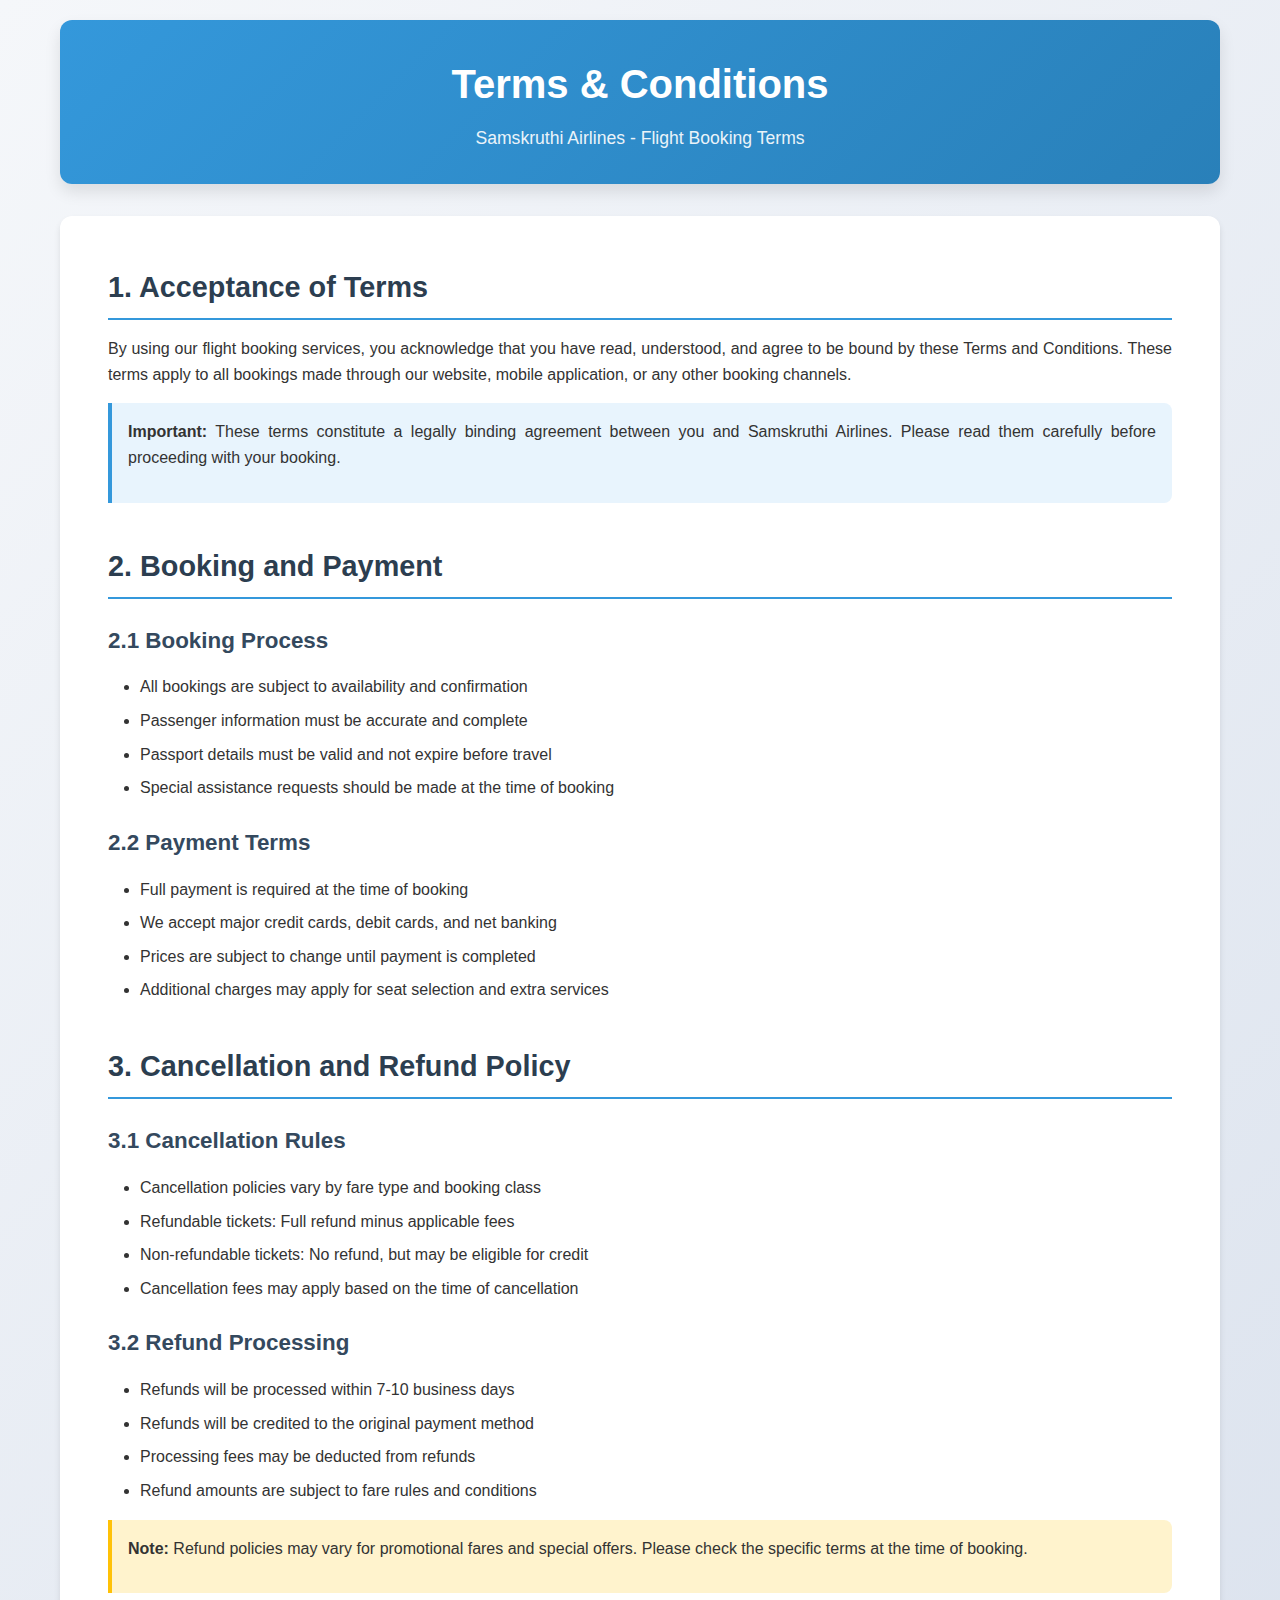
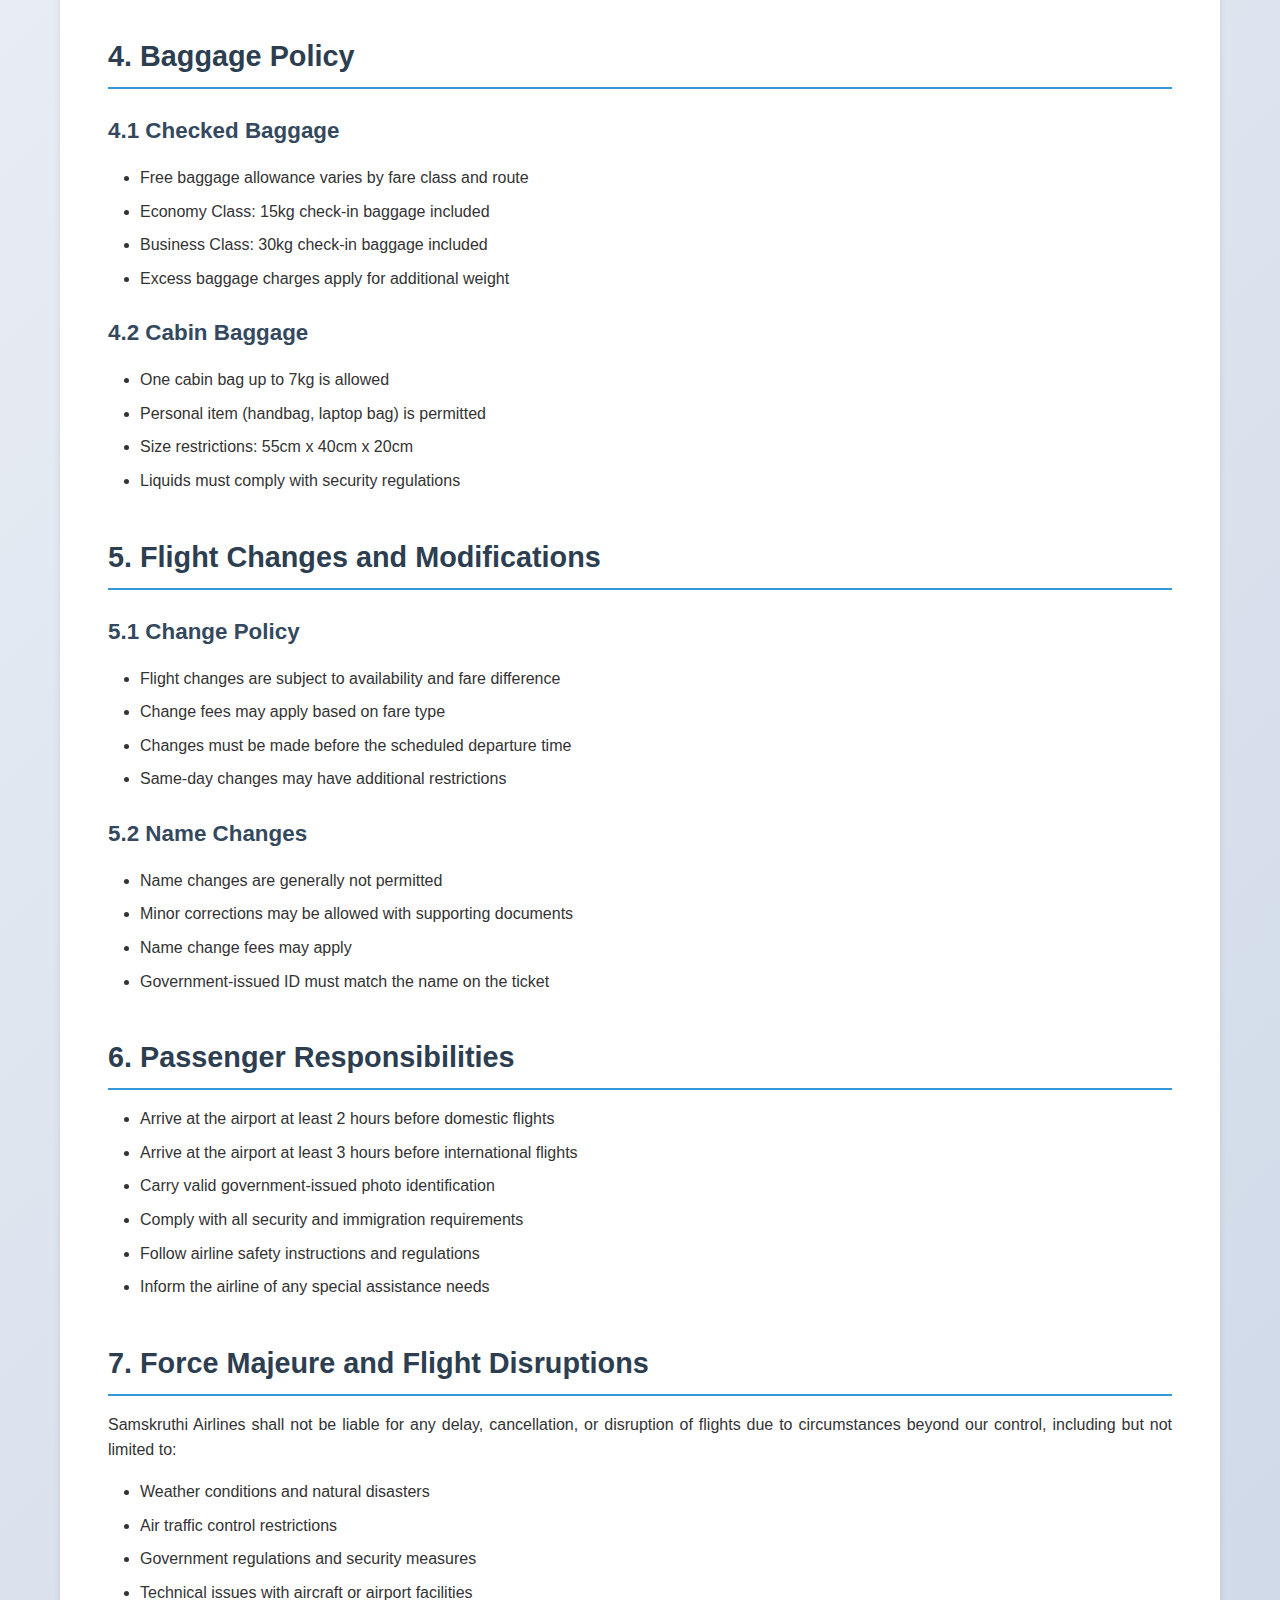
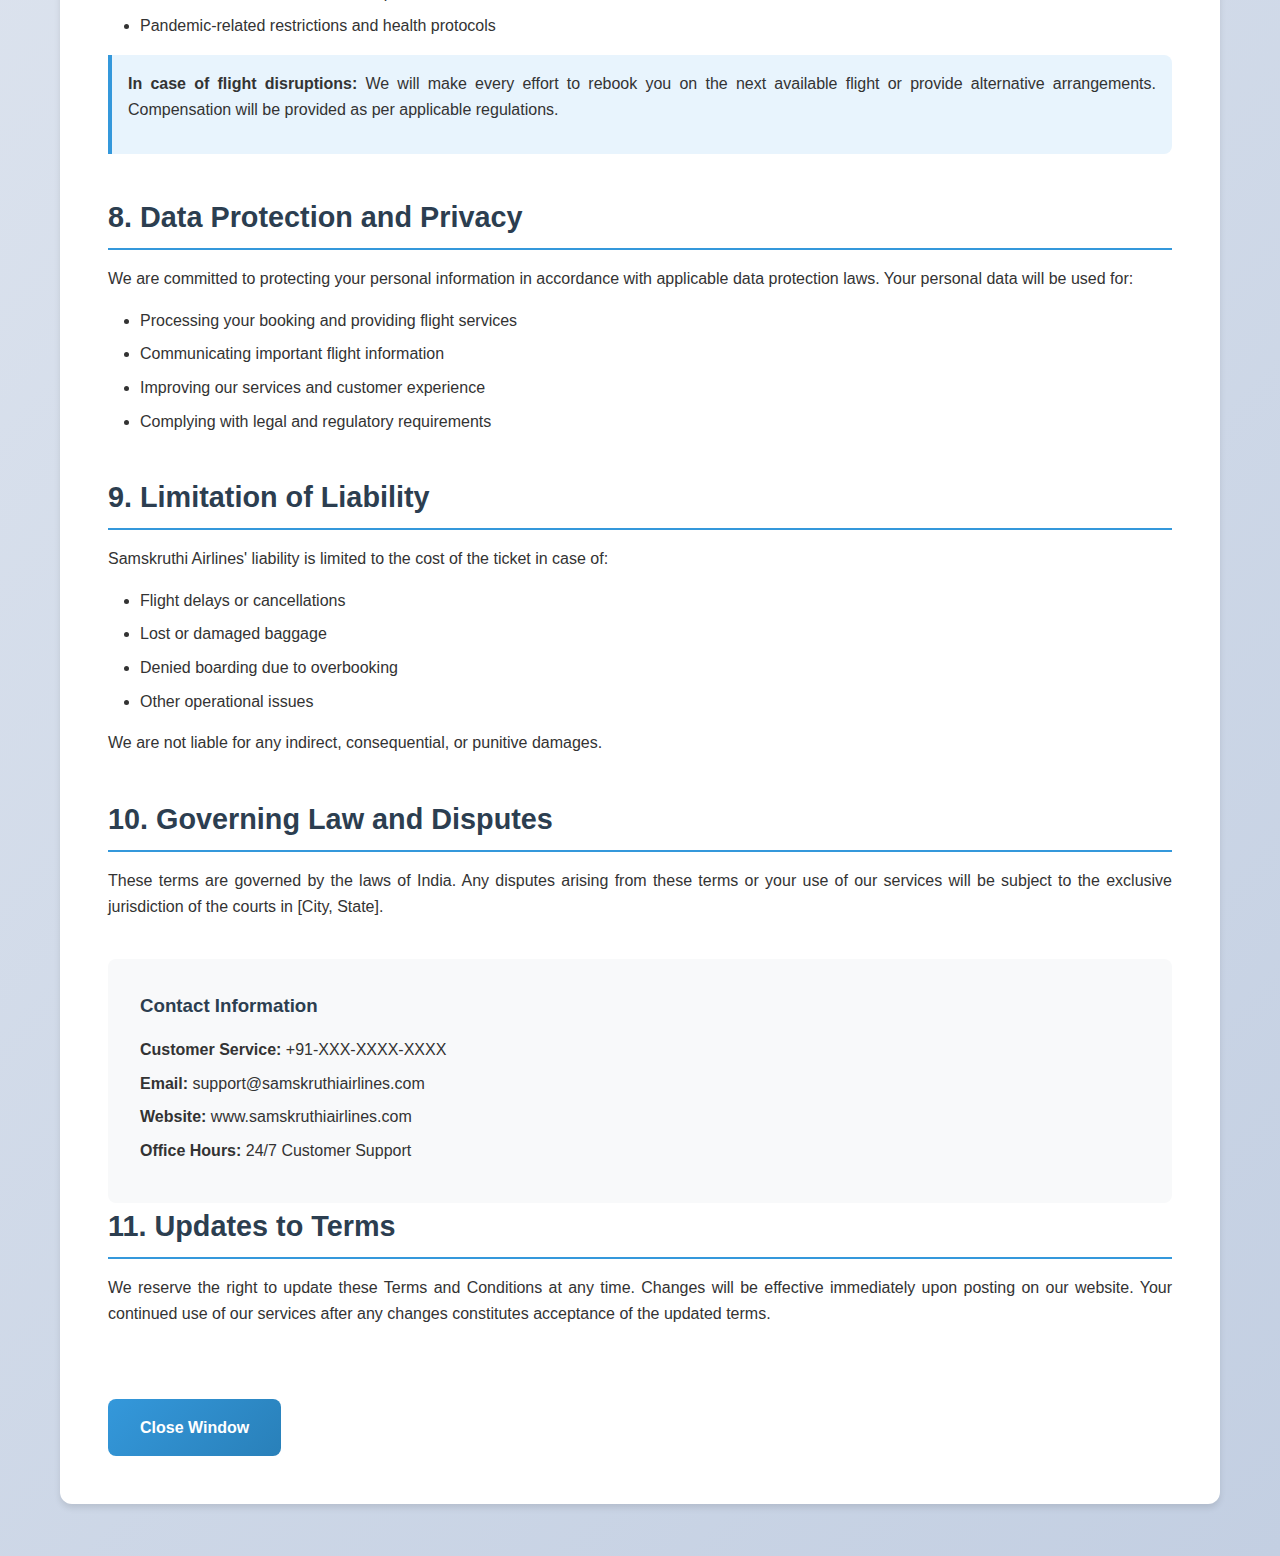
<file: terms-and-conditions.html>
<!DOCTYPE html>
<html lang="en">
<head>
    <meta charset="UTF-8">
    <meta name="viewport" content="width=device-width, initial-scale=1.0">
    <title>Terms & Conditions - Samskruthi Airlines</title>
    <style>
        * {
            margin: 0;
            padding: 0;
            box-sizing: border-box;
        }

        body {
            font-family: 'Segoe UI', Tahoma, Geneva, Verdana, sans-serif;
            line-height: 1.6;
            color: #333;
            background: linear-gradient(135deg, #f5f7fa 0%, #c3cfe2 100%);
            min-height: 100vh;
        }

        .container {
            max-width: 1200px;
            margin: 0 auto;
            padding: 20px;
        }

        .header {
            background: linear-gradient(135deg, #3498db, #2980b9);
            color: white;
            padding: 2rem;
            border-radius: 12px;
            margin-bottom: 2rem;
            text-align: center;
            box-shadow: 0 8px 16px rgba(0, 0, 0, 0.1);
        }

        .header h1 {
            font-size: 2.5rem;
            margin-bottom: 0.5rem;
            font-weight: 700;
        }

        .header p {
            font-size: 1.1rem;
            opacity: 0.9;
        }

        .content {
            background: white;
            padding: 3rem;
            border-radius: 12px;
            box-shadow: 0 4px 6px rgba(0, 0, 0, 0.1);
            margin-bottom: 2rem;
        }

        .section {
            margin-bottom: 2.5rem;
        }

        .section h2 {
            color: #2c3e50;
            font-size: 1.8rem;
            margin-bottom: 1rem;
            padding-bottom: 0.5rem;
            border-bottom: 2px solid #3498db;
        }

        .section h3 {
            color: #34495e;
            font-size: 1.4rem;
            margin: 1.5rem 0 1rem 0;
        }

        .section p {
            margin-bottom: 1rem;
            text-align: justify;
        }

        .section ul {
            margin: 1rem 0 1rem 2rem;
        }

        .section li {
            margin-bottom: 0.5rem;
        }

        .highlight {
            background: #e8f4fd;
            padding: 1rem;
            border-left: 4px solid #3498db;
            margin: 1rem 0;
            border-radius: 0 8px 8px 0;
        }

        .warning {
            background: #fff3cd;
            padding: 1rem;
            border-left: 4px solid #ffc107;
            margin: 1rem 0;
            border-radius: 0 8px 8px 0;
        }

        .contact-info {
            background: #f8f9fa;
            padding: 2rem;
            border-radius: 8px;
            margin-top: 2rem;
        }

        .contact-info h3 {
            color: #2c3e50;
            margin-bottom: 1rem;
        }

        .contact-info p {
            margin-bottom: 0.5rem;
        }

        .back-button {
            display: inline-block;
            background: linear-gradient(135deg, #3498db, #2980b9);
            color: white;
            padding: 1rem 2rem;
            text-decoration: none;
            border-radius: 8px;
            font-weight: 600;
            transition: all 0.3s ease;
            margin-top: 2rem;
        }

        .back-button:hover {
            transform: translateY(-2px);
            box-shadow: 0 4px 8px rgba(52, 152, 219, 0.3);
        }

        @media (max-width: 768px) {
            .container {
                padding: 10px;
            }
            
            .header h1 {
                font-size: 2rem;
            }
            
            .content {
                padding: 2rem 1.5rem;
            }
            
            .section h2 {
                font-size: 1.5rem;
            }
        }
    </style>
</head>
<body>
    <div class="container">
        <div class="header">
            <h1>Terms & Conditions</h1>
            <p>Samskruthi Airlines - Flight Booking Terms</p>
        </div>

        <div class="content">
            <div class="section">
                <h2>1. Acceptance of Terms</h2>
                <p>By using our flight booking services, you acknowledge that you have read, understood, and agree to be bound by these Terms and Conditions. These terms apply to all bookings made through our website, mobile application, or any other booking channels.</p>
                
                <div class="highlight">
                    <p><strong>Important:</strong> These terms constitute a legally binding agreement between you and Samskruthi Airlines. Please read them carefully before proceeding with your booking.</p>
                </div>
            </div>

            <div class="section">
                <h2>2. Booking and Payment</h2>
                <h3>2.1 Booking Process</h3>
                <ul>
                    <li>All bookings are subject to availability and confirmation</li>
                    <li>Passenger information must be accurate and complete</li>
                    <li>Passport details must be valid and not expire before travel</li>
                    <li>Special assistance requests should be made at the time of booking</li>
                </ul>

                <h3>2.2 Payment Terms</h3>
                <ul>
                    <li>Full payment is required at the time of booking</li>
                    <li>We accept major credit cards, debit cards, and net banking</li>
                    <li>Prices are subject to change until payment is completed</li>
                    <li>Additional charges may apply for seat selection and extra services</li>
                </ul>
            </div>

            <div class="section">
                <h2>3. Cancellation and Refund Policy</h2>
                <h3>3.1 Cancellation Rules</h3>
                <ul>
                    <li>Cancellation policies vary by fare type and booking class</li>
                    <li>Refundable tickets: Full refund minus applicable fees</li>
                    <li>Non-refundable tickets: No refund, but may be eligible for credit</li>
                    <li>Cancellation fees may apply based on the time of cancellation</li>
                </ul>

                <h3>3.2 Refund Processing</h3>
                <ul>
                    <li>Refunds will be processed within 7-10 business days</li>
                    <li>Refunds will be credited to the original payment method</li>
                    <li>Processing fees may be deducted from refunds</li>
                    <li>Refund amounts are subject to fare rules and conditions</li>
                </ul>

                <div class="warning">
                    <p><strong>Note:</strong> Refund policies may vary for promotional fares and special offers. Please check the specific terms at the time of booking.</p>
                </div>
            </div>

            <div class="section">
                <h2>4. Baggage Policy</h2>
                <h3>4.1 Checked Baggage</h3>
                <ul>
                    <li>Free baggage allowance varies by fare class and route</li>
                    <li>Economy Class: 15kg check-in baggage included</li>
                    <li>Business Class: 30kg check-in baggage included</li>
                    <li>Excess baggage charges apply for additional weight</li>
                </ul>

                <h3>4.2 Cabin Baggage</h3>
                <ul>
                    <li>One cabin bag up to 7kg is allowed</li>
                    <li>Personal item (handbag, laptop bag) is permitted</li>
                    <li>Size restrictions: 55cm x 40cm x 20cm</li>
                    <li>Liquids must comply with security regulations</li>
                </ul>
            </div>

            <div class="section">
                <h2>5. Flight Changes and Modifications</h2>
                <h3>5.1 Change Policy</h3>
                <ul>
                    <li>Flight changes are subject to availability and fare difference</li>
                    <li>Change fees may apply based on fare type</li>
                    <li>Changes must be made before the scheduled departure time</li>
                    <li>Same-day changes may have additional restrictions</li>
                </ul>

                <h3>5.2 Name Changes</h3>
                <ul>
                    <li>Name changes are generally not permitted</li>
                    <li>Minor corrections may be allowed with supporting documents</li>
                    <li>Name change fees may apply</li>
                    <li>Government-issued ID must match the name on the ticket</li>
                </ul>
            </div>

            <div class="section">
                <h2>6. Passenger Responsibilities</h2>
                <ul>
                    <li>Arrive at the airport at least 2 hours before domestic flights</li>
                    <li>Arrive at the airport at least 3 hours before international flights</li>
                    <li>Carry valid government-issued photo identification</li>
                    <li>Comply with all security and immigration requirements</li>
                    <li>Follow airline safety instructions and regulations</li>
                    <li>Inform the airline of any special assistance needs</li>
                </ul>
            </div>

            <div class="section">
                <h2>7. Force Majeure and Flight Disruptions</h2>
                <p>Samskruthi Airlines shall not be liable for any delay, cancellation, or disruption of flights due to circumstances beyond our control, including but not limited to:</p>
                <ul>
                    <li>Weather conditions and natural disasters</li>
                    <li>Air traffic control restrictions</li>
                    <li>Government regulations and security measures</li>
                    <li>Technical issues with aircraft or airport facilities</li>
                    <li>Pandemic-related restrictions and health protocols</li>
                </ul>

                <div class="highlight">
                    <p><strong>In case of flight disruptions:</strong> We will make every effort to rebook you on the next available flight or provide alternative arrangements. Compensation will be provided as per applicable regulations.</p>
                </div>
            </div>

            <div class="section">
                <h2>8. Data Protection and Privacy</h2>
                <p>We are committed to protecting your personal information in accordance with applicable data protection laws. Your personal data will be used for:</p>
                <ul>
                    <li>Processing your booking and providing flight services</li>
                    <li>Communicating important flight information</li>
                    <li>Improving our services and customer experience</li>
                    <li>Complying with legal and regulatory requirements</li>
                </ul>
            </div>

            <div class="section">
                <h2>9. Limitation of Liability</h2>
                <p>Samskruthi Airlines' liability is limited to the cost of the ticket in case of:</p>
                <ul>
                    <li>Flight delays or cancellations</li>
                    <li>Lost or damaged baggage</li>
                    <li>Denied boarding due to overbooking</li>
                    <li>Other operational issues</li>
                </ul>
                <p>We are not liable for any indirect, consequential, or punitive damages.</p>
            </div>

            <div class="section">
                <h2>10. Governing Law and Disputes</h2>
                <p>These terms are governed by the laws of India. Any disputes arising from these terms or your use of our services will be subject to the exclusive jurisdiction of the courts in [City, State].</p>
            </div>

            <div class="contact-info">
                <h3>Contact Information</h3>
                <p><strong>Customer Service:</strong> +91-XXX-XXXX-XXXX</p>
                <p><strong>Email:</strong> support@samskruthiairlines.com</p>
                <p><strong>Website:</strong> www.samskruthiairlines.com</p>
                <p><strong>Office Hours:</strong> 24/7 Customer Support</p>
            </div>

            <div class="section">
                <h2>11. Updates to Terms</h2>
                <p>We reserve the right to update these Terms and Conditions at any time. Changes will be effective immediately upon posting on our website. Your continued use of our services after any changes constitutes acceptance of the updated terms.</p>
            </div>

            <a href="javascript:window.close()" class="back-button">Close Window</a>
        </div>
    </div>
</body>
</html>
</file>
